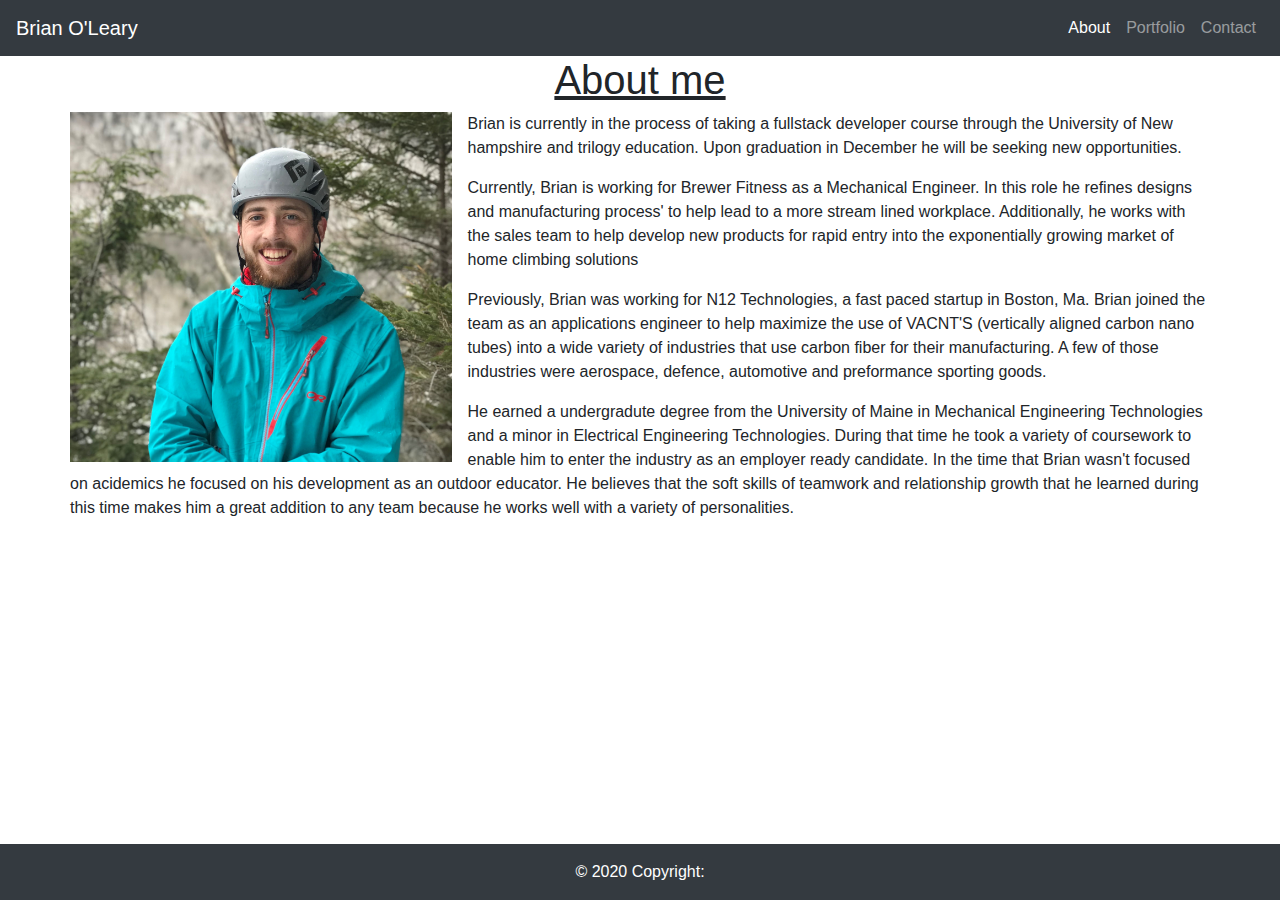
<file: index.html>
<!-- Skelleton used from in class demo.  Bootstrap nav bar was casuing issues, I later figured out that I needed a bootstrap java script tag to make it work -->

<!DOCTYPE html>
<html lang="en-us">

<head>

  <meta charset="UTF-8">
  <!-- We need the following responsive meta tag to ensure things scale correctly across varying
  devices. -->
  <meta name="viewport" content="width=device-width, initial-scale=1, shrink-to-fit=no">

  <title>Brian O'Leary | About</title>

  <!-- We need to bring in the bootstrap CSS -->
  <link rel="stylesheet" href="https://stackpath.bootstrapcdn.com/bootstrap/4.4.1/css/bootstrap.min.css"
    integrity="sha384-Vkoo8x4CGsO3+Hhxv8T/Q5PaXtkKtu6ug5TOeNV6gBiFeWPGFN9MuhOf23Q9Ifjh" crossorigin="anonymous" />
  <link rel="stylesheet" href="style.css" />
</head>
<!----------------------------------------nav bar ------------------------------------------------------------------->

<nav class="navbar navbar-expand-lg navbar-dark bg-dark">
  <a class="navbar-brand" href="index.html">Brian O'Leary</a>
  <button class="navbar-toggler" type="button" data-toggle="collapse" data-target="#navbarNavAltMarkup"
    aria-controls="navbarNavAltMarkup" aria-expanded="false" aria-label="Toggle navigation">
    <span class="navbar-toggler-icon"></span>
  </button>
  <div class="collapse navbar-collapse justify-content-end" id="navbarNavAltMarkup">
    <div class="navbar-nav">
      <a class="nav-item nav-link active" href="index.html">About<span class="sr-only">(current)</span></a>
      <a class="nav-item nav-link" href="portfolio.html">Portfolio</a>
      <a class="nav-item nav-link" href="contact.html">Contact </a>
    </div>
  </div>
</nav>
<!----------------------------------------Body ------------------------------------------------------------------->


<main>
  <!-- Main Body goes in Container -->
  <div class="container">
    <div class="row">
      <div class="col-lg-12">
        <!-- The content in this div gets wrapped in a card -->
        <div class="page-title">
          <h1>About me</h1>
        </div>
      </div>
    </div>



    <article class="row">
      <div class="col">

        <img class="bio-image float-md-left float-sm-center img-fluid mr-3 " src="Assets\images\IMG_2458.jpg" alt="Bio Picture">

        <div class="aboutme">
          <p>Brian is currently in the process of taking a fullstack developer course through the University of New
            hampshire and trilogy education. Upon graduation in December he will be seeking new opportunities. </p>
          <p>Currently, Brian is working for Brewer Fitness as a Mechanical Engineer. In this role he refines designs
            and manufacturing process' to help lead to a more stream lined workplace. Additionally, he works with the
            sales team to help develop new products for rapid entry into the exponentially growing market of home
            climbing solutions</p>
          <p>Previously, Brian was working for N12 Technologies, a fast paced startup in Boston, Ma. Brian joined the
            team as an applications engineer to help maximize the use of VACNT'S (vertically aligned carbon nano tubes)
            into a wide variety of industries that use carbon fiber for their manufacturing. A few of those industries
            were aerospace, defence, automotive and preformance sporting goods.</p>
          <p>He earned a undergradute degree from the University of Maine in Mechanical Engineering Technologies and a
            minor in Electrical Engineering Technologies. During that time he took a variety of coursework to enable him
            to enter the industry as an employer ready candidate. In the time that Brian wasn't focused on acidemics he
            focused on his development as an outdoor educator. He believes that the soft skills of teamwork and
            relationship growth that he learned during this time makes him a great addition to any team because he works
            well with a variety of personalities. </p>
        </div>
      </div>
    </article>
  </div>
</main>

<!----------------------------------------https://mdbootstrap.com/docs/jquery/navigation/footer/  ------------------------------------------------------------------->
<!----------------------------------------footer found here^ ------------------------------------------------------------------->
<!-- Footer -->
<!-- Copyright -->
<footer class="page-footer font-small blue, fixed-bottom , text-white bg-dark">
  <div class="footer-copyright text-center py-3"> © 2020 Copyright:
  </div>
</footer>

<!----------------------------------------Bootstrap tools ------------------------------------------------------------------->
<!-- Here we bring in some scripts required to allow some Bootstrap components to work.
    For now, this is code to copy and paste. We'll get to script elements soon enough. -->
<script src="https://code.jquery.com/jquery-3.4.1.slim.min.js"
  integrity="sha384-J6qa4849blE2+poT4WnyKhv5vZF5SrPo0iEjwBvKU7imGFAV0wwj1yYfoRSJoZ+n" crossorigin="anonymous"></script>
<script src="https://cdn.jsdelivr.net/npm/popper.js@1.16.0/dist/umd/popper.min.js"
  integrity="sha384-Q6E9RHvbIyZFJoft+2mJbHaEWldlvI9IOYy5n3zV9zzTtmI3UksdQRVvoxMfooAo" crossorigin="anonymous"></script>
<script src="https://stackpath.bootstrapcdn.com/bootstrap/4.4.1/js/bootstrap.min.js"
  integrity="sha384-wfSDF2E50Y2D1uUdj0O3uMBJnjuUD4Ih7YwaYd1iqfktj0Uod8GCExl3Og8ifwB6" crossorigin="anonymous"></script>

</html>
</file>
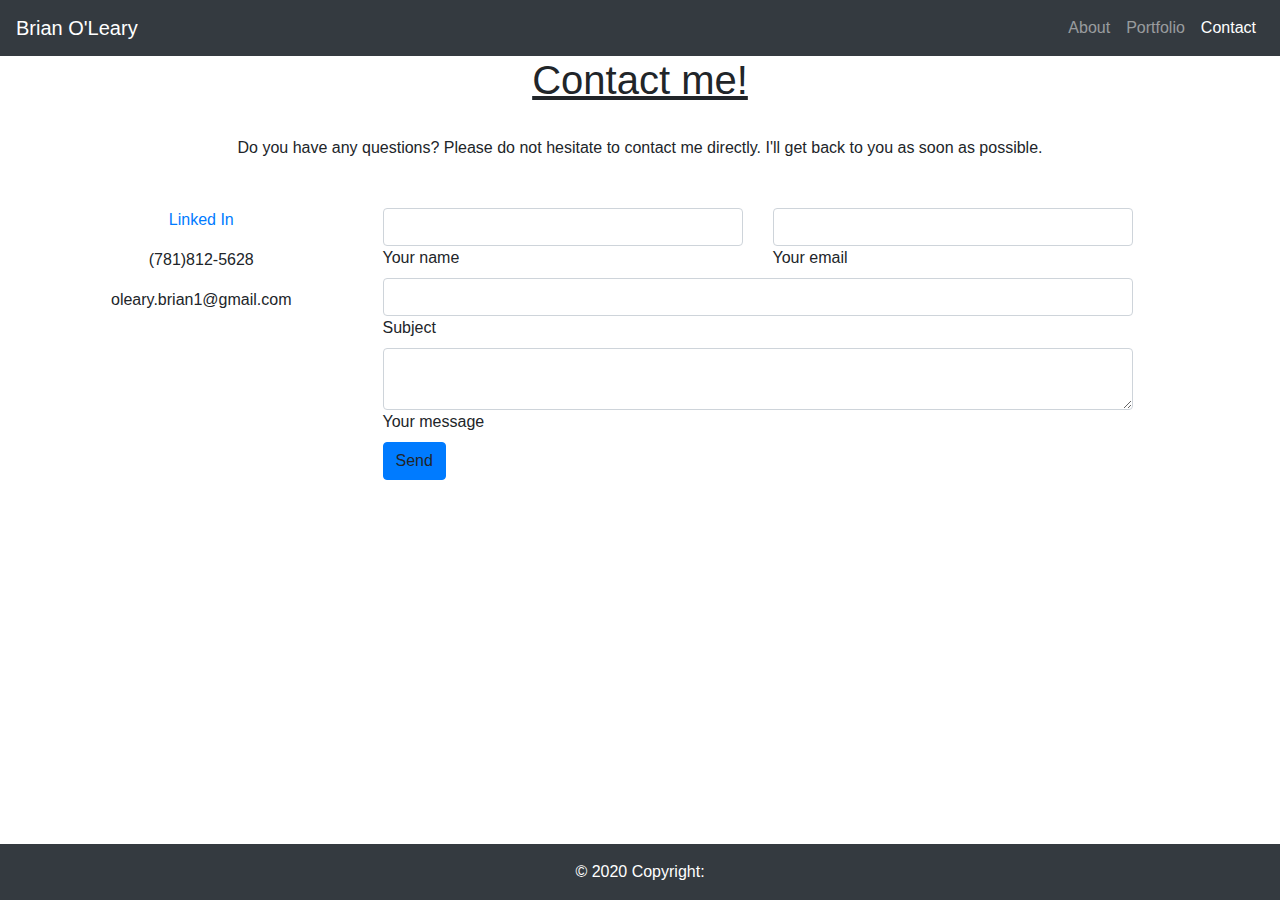
<file: contact.html>
<!-- Skelleton used from in class demo.  Bootstrap nav bar was casuing issues, I later figured out that I needed a bootstrap java script tag to make it work -->

<!DOCTYPE html>
<html lang="en-us">

<head>

  <meta charset="UTF-8">
  <!-- We need the following responsive meta tag to ensure things scale correctly across varying
  devices. -->
  <meta name="viewport" content="width=device-width, initial-scale=1, shrink-to-fit=no">

  <title>Brian O'Leary | Contact</title>

  <!-- We need to bring in the bootstrap CSS -->
  <link rel="stylesheet" href="https://stackpath.bootstrapcdn.com/bootstrap/4.4.1/css/bootstrap.min.css"
    integrity="sha384-Vkoo8x4CGsO3+Hhxv8T/Q5PaXtkKtu6ug5TOeNV6gBiFeWPGFN9MuhOf23Q9Ifjh" crossorigin="anonymous" />
  <link rel="stylesheet" href="style.css" />
</head>
<!----------------------------------------nav bar ------------------------------------------------------------------->

<nav class="navbar navbar-expand-lg navbar-dark bg-dark">
  <a class="navbar-brand" href="index.html">Brian O'Leary</a>
  <button class="navbar-toggler" type="button" data-toggle="collapse" data-target="#navbarNavAltMarkup"
    aria-controls="navbarNavAltMarkup" aria-expanded="false" aria-label="Toggle navigation">
    <span class="navbar-toggler-icon"></span>
  </button>
  <div class="collapse navbar-collapse justify-content-end" id="navbarNavAltMarkup">
    <div class="navbar-nav">
      <a class="nav-item nav-link" href="index.html">About</a>
      <a class="nav-item nav-link" href="portfolio.html">Portfolio</a>
      <a class="nav-item nav-link active" href="contact.html">Contact <span class="sr-only">(current)</span></a>
    </div>
  </div>
</nav>
<!----------------------------------------Body ------------------------------------------------------------------->


<main>
  <!-- Main Body goes in Container -->
  <div class="container">
    <div class="row">
      <div class="col-lg-12">
        <!-- The content in this div gets wrapped in a card -->
        <div class="page-title">
          <h1>Contact me!</h1>
        </div>
      </div>
    </div>
    <br>
    <!----------------------------------------------- https://mdbootstrap.com/docs/jquery/forms/contact/ --------------------------------------------------------------------------------------->
    <!-----------------------------------------------  taken from boostrap source above--------------------------------------------------------------------------------------->
    <!--Section: Contact v.2-->
    <section class="mb-4">

      <!--Section description-->
      <p class="text-center w-responsive mx-auto mb-5">Do you have any questions? Please do not hesitate to contact me
        directly. I'll get back to you as soon as possible.</p>

      <div class="row">

        <!--Grid column-->
        <div class="col-md-3 text-center">
          <ul class="list-unstyled mb-0">
            <li><i class="Linked in"></i>
              <p><a href="https://www.linkedin.com/in/brianfolanoleary/">Linked In</a></p>
            </li>

            <li><i class="Phone"></i>
              <p> (781)812-5628 </p>
            </li>

            <li><i class="fas fa-envelope mt-4 fa-2x"></i>
              <p>oleary.brian1@gmail.com</p>
            </li>
          </ul>
        </div>
        <!--Grid column-->
        <div class="col-md-8 mb-md-0 mb-5 , table">
          <form id="contact-form" name="contact-form" action="mail.php" method="POST">

            <!--Grid row-->
            <div class="row">

              <!--Grid column-->
              <div class="col-md-6">
                <div class="md-form mb-0">
                  <input type="text" id="name" name="name" class="form-control">
                  <label for="name" class="">Your name</label>
                </div>
              </div>
              <!--Grid column-->

              <!--Grid column-->
              <div class="col-md-6">
                <div class="md-form mb-0">
                  <input type="text" id="email" name="email" class="form-control">
                  <label for="email" class="">Your email</label>
                </div>
              </div>
              <!--Grid column-->

            </div>
            <!--Grid row-->

            <!--Grid row-->
            <div class="row">
              <div class="col-md-12">
                <div class="md-form mb-0">
                  <input type="text" id="subject" name="subject" class="form-control">
                  <label for="subject" class="">Subject</label>
                </div>
              </div>
            </div>
            <!--Grid row-->

            <!--Grid row-->
            <div class="row">

              <!--Grid column-->
              <div class="col-md-12">

                <div class="md-form">
                  <textarea type="text" id="message" name="message" rows="2"
                    class="form-control md-textarea"></textarea>
                  <label for="message">Your message</label>
                </div>

              </div>
            </div>
            <!--Grid row-->
          </form>
          <div class="text-center text-md-left">
            <a class="btn btn-primary" onclick="document.getElementById('contact-form').submit();">Send</a>
          </div>
          <div class="status"></div>
        </div>
      </div>
    </section>
    <br>
  </div>
</main>

<!----------------------------------------https://mdbootstrap.com/docs/jquery/navigation/footer/  ------------------------------------------------------------------->
<!----------------------------------------footer found here^ ------------------------------------------------------------------->
<!-- Footer -->
<!-- Copyright -->
<footer class="page-footer font-small blue, fixed-bottom , text-white bg-dark">
  <div class="footer-copyright text-center py-3"> © 2020 Copyright:
  </div>
</footer>

<!----------------------------------------Bootstrap tools ------------------------------------------------------------------->
<!-- Here we bring in some scripts required to allow some Bootstrap components to work.
    For now, this is code to copy and paste. We'll get to script elements soon enough. -->
<script src="https://code.jquery.com/jquery-3.4.1.slim.min.js"
  integrity="sha384-J6qa4849blE2+poT4WnyKhv5vZF5SrPo0iEjwBvKU7imGFAV0wwj1yYfoRSJoZ+n" crossorigin="anonymous"></script>
<script src="https://cdn.jsdelivr.net/npm/popper.js@1.16.0/dist/umd/popper.min.js"
  integrity="sha384-Q6E9RHvbIyZFJoft+2mJbHaEWldlvI9IOYy5n3zV9zzTtmI3UksdQRVvoxMfooAo" crossorigin="anonymous"></script>
<script src="https://stackpath.bootstrapcdn.com/bootstrap/4.4.1/js/bootstrap.min.js"
  integrity="sha384-wfSDF2E50Y2D1uUdj0O3uMBJnjuUD4Ih7YwaYd1iqfktj0Uod8GCExl3Og8ifwB6" crossorigin="anonymous"></script>

</html>
</file>
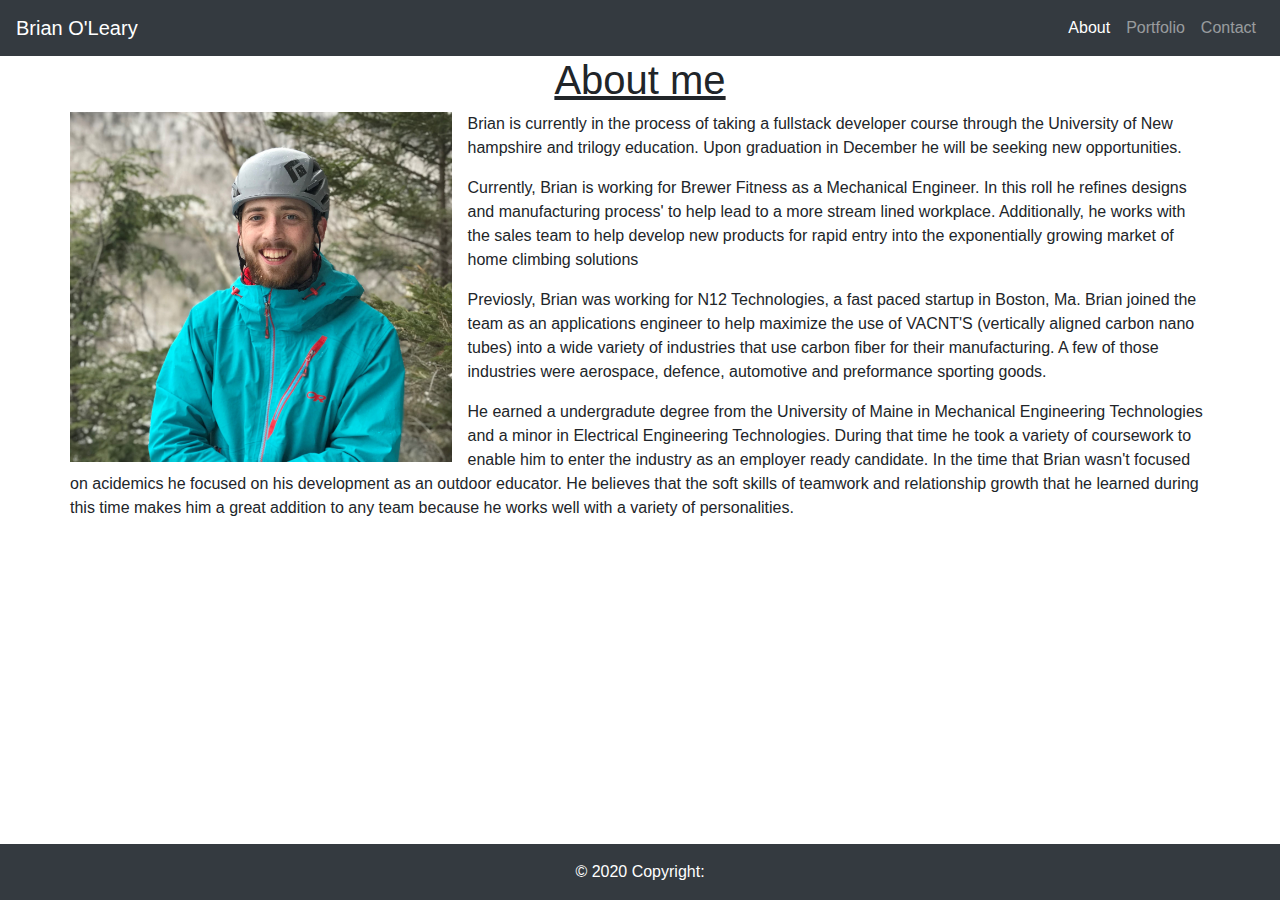
<file: index2.html>
<!-- Demo Layout for Bootstrap (with cards) -->
<!DOCTYPE html>
<html lang="en-us">

<head>

  <meta charset="UTF-8">
  <!-- We need the following responsive meta tag to ensure things scale correctly across varying
  devices. -->
  <meta name="viewport" content="width=device-width, initial-scale=1, shrink-to-fit=no">

  <title>Brian O'Leary | About</title>

  <!-- We need to bring in the bootstrap CSS -->
  <link rel="stylesheet" href="https://stackpath.bootstrapcdn.com/bootstrap/4.4.1/css/bootstrap.min.css"
    integrity="sha384-Vkoo8x4CGsO3+Hhxv8T/Q5PaXtkKtu6ug5TOeNV6gBiFeWPGFN9MuhOf23Q9Ifjh" crossorigin="anonymous" />
  <link rel="stylesheet" href="style.css" />
</head>
<!----------------------------------------nav bar ------------------------------------------------------------------->

<nav class="navbar navbar-expand-lg navbar-dark bg-dark">
  <a class="navbar-brand" href="index2.html">Brian O'Leary</a>
  <button class="navbar-toggler" type="button" data-toggle="collapse" data-target="#navbarNavAltMarkup"
    aria-controls="navbarNavAltMarkup" aria-expanded="false" aria-label="Toggle navigation">
    <span class="navbar-toggler-icon"></span>
  </button>
  <div class="collapse navbar-collapse justify-content-end" id="navbarNavAltMarkup">
    <div class="navbar-nav">
      <a class="nav-item nav-link active" href="index2.html">About<span class="sr-only">(current)</span></a>
      <a class="nav-item nav-link" href="Portfolio.html">Portfolio</a>
      <a class="nav-item nav-link" href="Contact.html">Contact </a>
    </div>
  </div>
</nav>
<!----------------------------------------Body ------------------------------------------------------------------->


<main>
  <!-- Main Body goes in Container -->
  <div class="container">
    <div class="row">
      <div class="col-lg-12">
        <!-- The content in this div gets wrapped in a card -->
        <div class="page-title">
          <h1>About me</h1>
        </div>
      </div>
    </div>



    <article class="row">
      <div class="col">

        <img class="bio-image float-md-left float-sm-center img-fluid mr-3 " src="Assets\images\IMG_2458.jpg" alt="Bio Picture">

        <div class="aboutme">
          <p>Brian is currently in the process of taking a fullstack developer course through the University of New
            hampshire and trilogy education. Upon graduation in December he will be seeking new opportunities. </p>
          <p>Currently, Brian is working for Brewer Fitness as a Mechanical Engineer. In this roll he refines designs
            and manufacturing process' to help lead to a more stream lined workplace. Additionally, he works with the
            sales team to help develop new products for rapid entry into the exponentially growing market of home
            climbing solutions</p>
          <p>Previosly, Brian was working for N12 Technologies, a fast paced startup in Boston, Ma. Brian joined the
            team as an applications engineer to help maximize the use of VACNT'S (vertically aligned carbon nano tubes)
            into a wide variety of industries that use carbon fiber for their manufacturing. A few of those industries
            were aerospace, defence, automotive and preformance sporting goods.</p>
          <p>He earned a undergradute degree from the University of Maine in Mechanical Engineering Technologies and a
            minor in Electrical Engineering Technologies. During that time he took a variety of coursework to enable him
            to enter the industry as an employer ready candidate. In the time that Brian wasn't focused on acidemics he
            focused on his development as an outdoor educator. He believes that the soft skills of teamwork and
            relationship growth that he learned during this time makes him a great addition to any team because he works
            well with a variety of personalities. </p>
        </div>
      </div>
    </article>
  </div>
</main>

<!----------------------------------------https://mdbootstrap.com/docs/jquery/navigation/footer/  ------------------------------------------------------------------->
<!----------------------------------------footer found here^ ------------------------------------------------------------------->
<!-- Footer -->
<!-- Copyright -->
<footer class="page-footer font-small blue, fixed-bottom , text-white bg-dark">
  <div class="footer-copyright text-center py-3"> © 2020 Copyright:
  </div>
</footer>

<!----------------------------------------Bootstrap tools ------------------------------------------------------------------->
<!-- Here we bring in some scripts required to allow some Bootstrap components to work.
    For now, this is code to copy and paste. We'll get to script elements soon enough. -->
<script src="https://code.jquery.com/jquery-3.4.1.slim.min.js"
  integrity="sha384-J6qa4849blE2+poT4WnyKhv5vZF5SrPo0iEjwBvKU7imGFAV0wwj1yYfoRSJoZ+n" crossorigin="anonymous"></script>
<script src="https://cdn.jsdelivr.net/npm/popper.js@1.16.0/dist/umd/popper.min.js"
  integrity="sha384-Q6E9RHvbIyZFJoft+2mJbHaEWldlvI9IOYy5n3zV9zzTtmI3UksdQRVvoxMfooAo" crossorigin="anonymous"></script>
<script src="https://stackpath.bootstrapcdn.com/bootstrap/4.4.1/js/bootstrap.min.js"
  integrity="sha384-wfSDF2E50Y2D1uUdj0O3uMBJnjuUD4Ih7YwaYd1iqfktj0Uod8GCExl3Og8ifwB6" crossorigin="anonymous"></script>

</html>
</file>
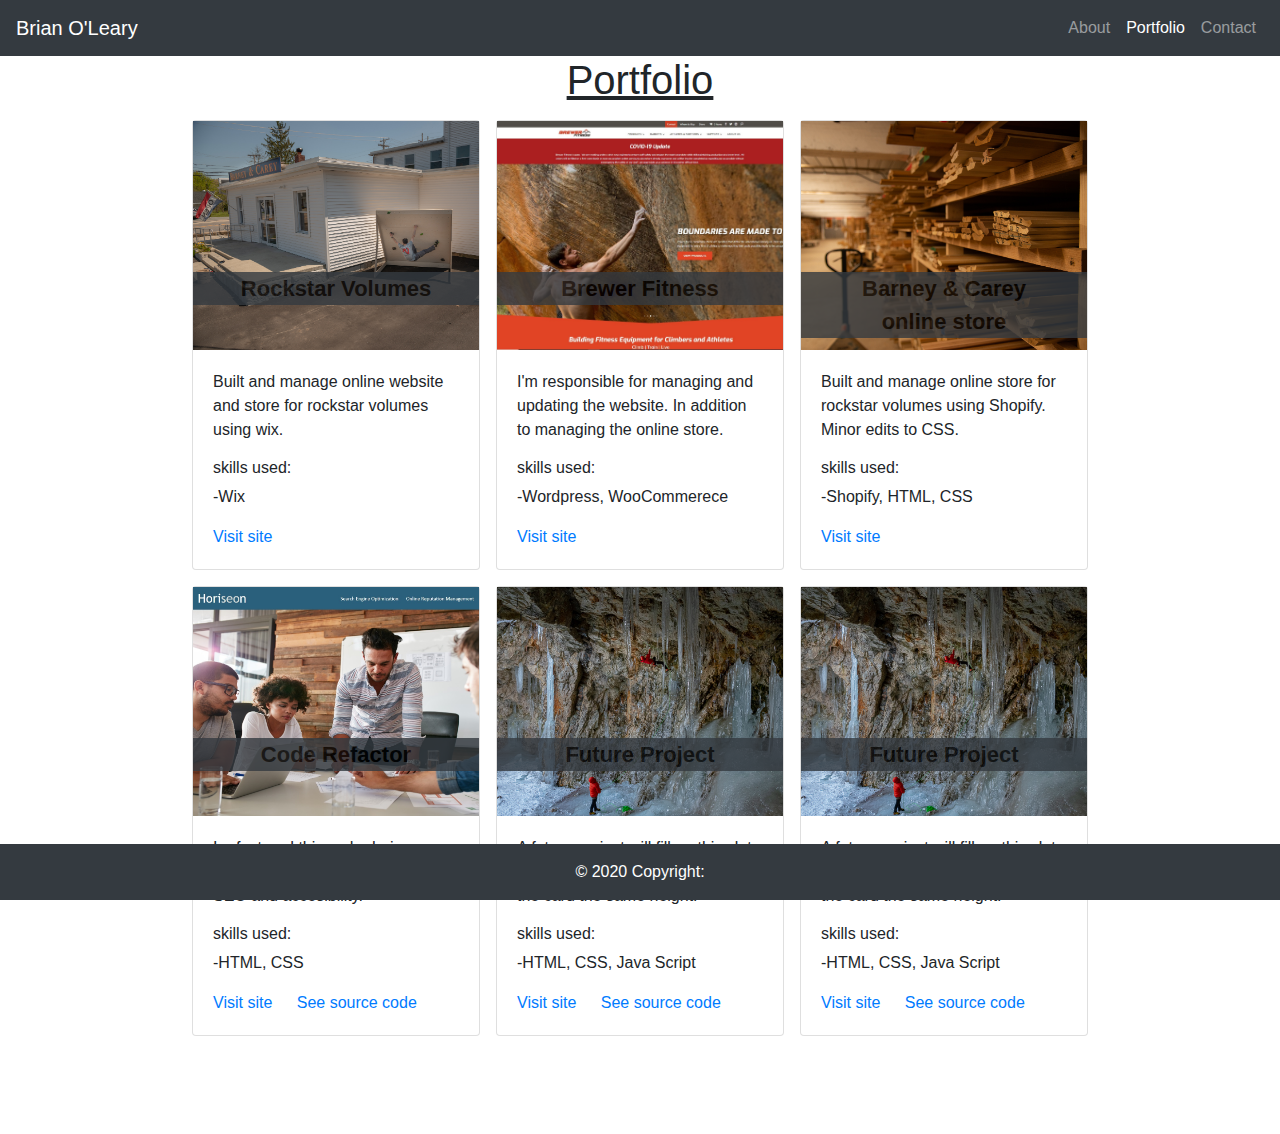
<file: portfolio.html>
<!-- Skelleton used from in class demo.  Bootstrap nav bar was casuing issues, I later figured out that I needed a bootstrap java script tag to make it work -->
<!DOCTYPE html>
<html lang="en-us">

<head>

  <meta charset="UTF-8">
  <!-- We need the following responsive meta tag to ensure things scale correctly across varying
  devices. -->
  <meta name="viewport" content="width=device-width, initial-scale=1, shrink-to-fit=no">

  <title>Brian O'Leary | Portfolio</title>

  <!-- We need to bring in the bootstrap CSS -->
  <link rel="stylesheet" href="https://stackpath.bootstrapcdn.com/bootstrap/4.4.1/css/bootstrap.min.css"
    integrity="sha384-Vkoo8x4CGsO3+Hhxv8T/Q5PaXtkKtu6ug5TOeNV6gBiFeWPGFN9MuhOf23Q9Ifjh" crossorigin="anonymous" />
  <link rel="stylesheet" href="style.css" />
</head>
<!----------------------------------------nav bar ------------------------------------------------------------------->

<nav class="navbar navbar-expand-lg navbar-dark bg-dark">
  <a class="navbar-brand" href="index.html">Brian O'Leary</a>
  <button class="navbar-toggler" type="button" data-toggle="collapse" data-target="#navbarNavAltMarkup"
    aria-controls="navbarNavAltMarkup" aria-expanded="false" aria-label="Toggle navigation">
    <span class="navbar-toggler-icon"></span>
  </button>
  <div class="collapse navbar-collapse justify-content-end" id="navbarNavAltMarkup">
    <div class="navbar-nav">
      <a class="nav-item nav-link" href="index.html">About</a>
      <a class="nav-item nav-link active" href="portfolio.html">Portfolio<span class="sr-only">(current)</span></a>
      <a class="nav-item nav-link" href="contact.html">Contact </a>
    </div>
  </div>
</nav>
<!----------------------------------------Body ------------------------------------------------------------------->


<main>
  <!-- Main Body goes in Container -->
  <div class="container">
    <div class="row">
      <div class="col-lg-12">
        <!-- The content in this div gets wrapped in a card -->
        <div class="page-title">
          <h1>Portfolio</h1>
        </div>
        <div class="d-flex flex-row potrfoliobox">
          <!-----------------------------------------------------Project 1----------------------------------------------------->
          <div class="p-2">
            <div class="card" style="width: 18rem;">
              <div class="container">
                <img src="Assets\images\rockstar.jpg" alt="Climbing wall" width="100%">
                <div class="center">Rockstar Volumes</div>
              </div>
              <div class="card-body">
                <p class="card-text">Built and manage online website and store for rockstar volumes using wix.</p>
                <h6>skills used:</h6>
                <p> -Wix </p>
                <a href="https://www.rockstarvolumes.com/" class="card-link">Visit site</a>
              </div>
            </div>
          </div>
          <!-----------------------------------------------------Project 2----------------------------------------------------->
          <div class="p-2">
            <div class="card" style="width: 18rem;">
              <div class="container">
                <img src="Assets\images\brewer fitness2.jpg" alt="website screen shot" width="100%">
                <div class="center">Brewer Fitness</div>
              </div>
              <div class="card-body">
                <p class="card-text">I'm responsible for managing and updating the website. In addition to managing the
                  online store.</p>
                <h6>skills used:</h6>
                <p> -Wordpress, WooCommerece</p>
                <a href="https://brewerfitness.com/" class="card-link">Visit site</a>
              </div>
            </div>
          </div>
          <!-----------------------------------------------------Project 3----------------------------------------------------->
          <div class="p-2">
            <div class="card" style="width: 18rem;">
              <div class="container">
                <img src="Assets\images\barney.jpg" alt="lumber yard" width="100%">
                <div class="center">Barney & Carey </br>online store</div>
              </div>
              <div class="card-body">
                <p class="card-text">Built and manage online store for rockstar volumes using Shopify. Minor edits to
                  CSS.</p>
                <h6>skills used:</h6>
                <p> -Shopify, HTML, CSS</p>
                <a href="https://barney-and-carey.myshopify.com/" class="card-link">Visit site</a>
              </div>
            </div>
          </div>
          <!-----------------------------------------------------Project 4----------------------------------------------------->
          <div class="p-2">
            <div class="card" style="width: 18rem;">
              <div class="container">
                <img src="Assets\images\horiseo.jpg" alt="website screen shot" width="100%">
                <div class="center">Code Refactor</div>
              </div>
              <div class="card-body">
                <p class="card-text">I refactored this code during my UNH coding bootcamp to improve
                  SEO and accesibility. </p>
                <h6>skills used:</h6>
                <p> -HTML, CSS</p>
                <a href="https://boleary1.github.io/Homework-1-Code-refactor/" class="card-link">Visit site</a>
                <a href="https://github.com/boleary1/Homework-1-Code-refactor" class="card-link">See source code</a>
              </div>
            </div>
          </div>
          <!-----------------------------------------------------Project 5----------------------------------------------------->
          <div class="p-2">
            <div class="card" style="width: 18rem;">
              <div class="container">
                <img src="Assets\images\johnhenry.jpg" alt="photo placeholder" width="100%">
                <div class="center">Future Project</div>
              </div>
              <div class="card-body">
                <p class="card-text">A future project will fill up this slot. This is some filler text, to make the card
                  the same height. </p>
                <h6>skills used:</h6>
                <p> -HTML, CSS, Java Script </p>
                <a href="#" class="card-link">Visit site</a>
                <a href="#" class="card-link">See source code</a>
              </div>
            </div>
          </div>
          <!-----------------------------------------------------Project 6----------------------------------------------------->
          <div class="p-2">
            <div class="card" style="width: 18rem;">
              <div class="container">
                <img src="Assets\images\johnhenry.jpg" alt="photo placeholder" width="100%">
                <div class="center">Future Project</div>
              </div>
              <div class="card-body">
                <p class="card-text">A future project will fill up this slot. This is some filler text, to make the card
                  the same height. </p>
                <h6>skills used:</h6>
                <p> -HTML, CSS, Java Script </p>
                <a href="#" class="card-link">Visit site</a>
                <a href="#" class="card-link">See source code</a>
              </div>
            </div>
          </div>


        </div>

      </div>
    </div>
  </div>
</main>

<!----------------------------------------https://mdbootstrap.com/docs/jquery/navigation/footer/  ------------------------------------------------------------------->
<!----------------------------------------footer found here^ ------------------------------------------------------------------->
<!-- Footer -->
<!-- Copyright -->
<footer class="page-footer font-small blue, fixed-bottom , text-white bg-dark">
  <div class="footer-copyright text-center py-3"> © 2020 Copyright:
  </div>
</footer>

<!----------------------------------------Bootstrap tools ------------------------------------------------------------------->
<!-- Here we bring in some scripts required to allow some Bootstrap components to work.
    For now, this is code to copy and paste. We'll get to script elements soon enough. -->
<script src="https://code.jquery.com/jquery-3.4.1.slim.min.js"
  integrity="sha384-J6qa4849blE2+poT4WnyKhv5vZF5SrPo0iEjwBvKU7imGFAV0wwj1yYfoRSJoZ+n" crossorigin="anonymous"></script>
<script src="https://cdn.jsdelivr.net/npm/popper.js@1.16.0/dist/umd/popper.min.js"
  integrity="sha384-Q6E9RHvbIyZFJoft+2mJbHaEWldlvI9IOYy5n3zV9zzTtmI3UksdQRVvoxMfooAo" crossorigin="anonymous"></script>
<script src="https://stackpath.bootstrapcdn.com/bootstrap/4.4.1/js/bootstrap.min.js"
  integrity="sha384-wfSDF2E50Y2D1uUdj0O3uMBJnjuUD4Ih7YwaYd1iqfktj0Uod8GCExl3Og8ifwB6" crossorigin="anonymous"></script>

</html>
</file>
<file: style.css>
/* added this class to be able to see the content under the footer */
main {
    margin-bottom: 90px;
  }
/* Adjust the size of the image in the bio */
.bio-image{
  height: 350px
}
/* adjust the size of the contact image */
.contact-image{
  height: 200px;
  width: 218px;
  padding-right: 15px;
  padding-left: 15px;
  margin-right: 0px;
}
/* adjusting the title */
.page-title{
  text-align: center;
  text-decoration: underline;
  padding: 15;
  /* border: solid 1px black; */ /*conmmented this line out,because I didn't like the border */
}

/* CSS for cards in portfolio */
.potrfoliobox { 
  flex-flow: column wrap;
  justify-content: center;
}
/* css for cards */
.container {
  position: relative;
  padding-left: 0px;
  padding-right: 0px;
}
/* styling for bar in css cards */
.center {
  position: absolute;
  top: 66%;
  width: 100%;
  text-align: center;
  font-size: 22px;
  font-weight: bold;
  color: black;
  background-color: #343a40; 
  opacity: 0.8;

}

/*bg color of footer to match hearder  */
.page-footer{
  background: #343a40!important;  
}
/* style for contact me sheet */
.table{
margin-left: 20px;
margin-right: 15px;

}
</file>
